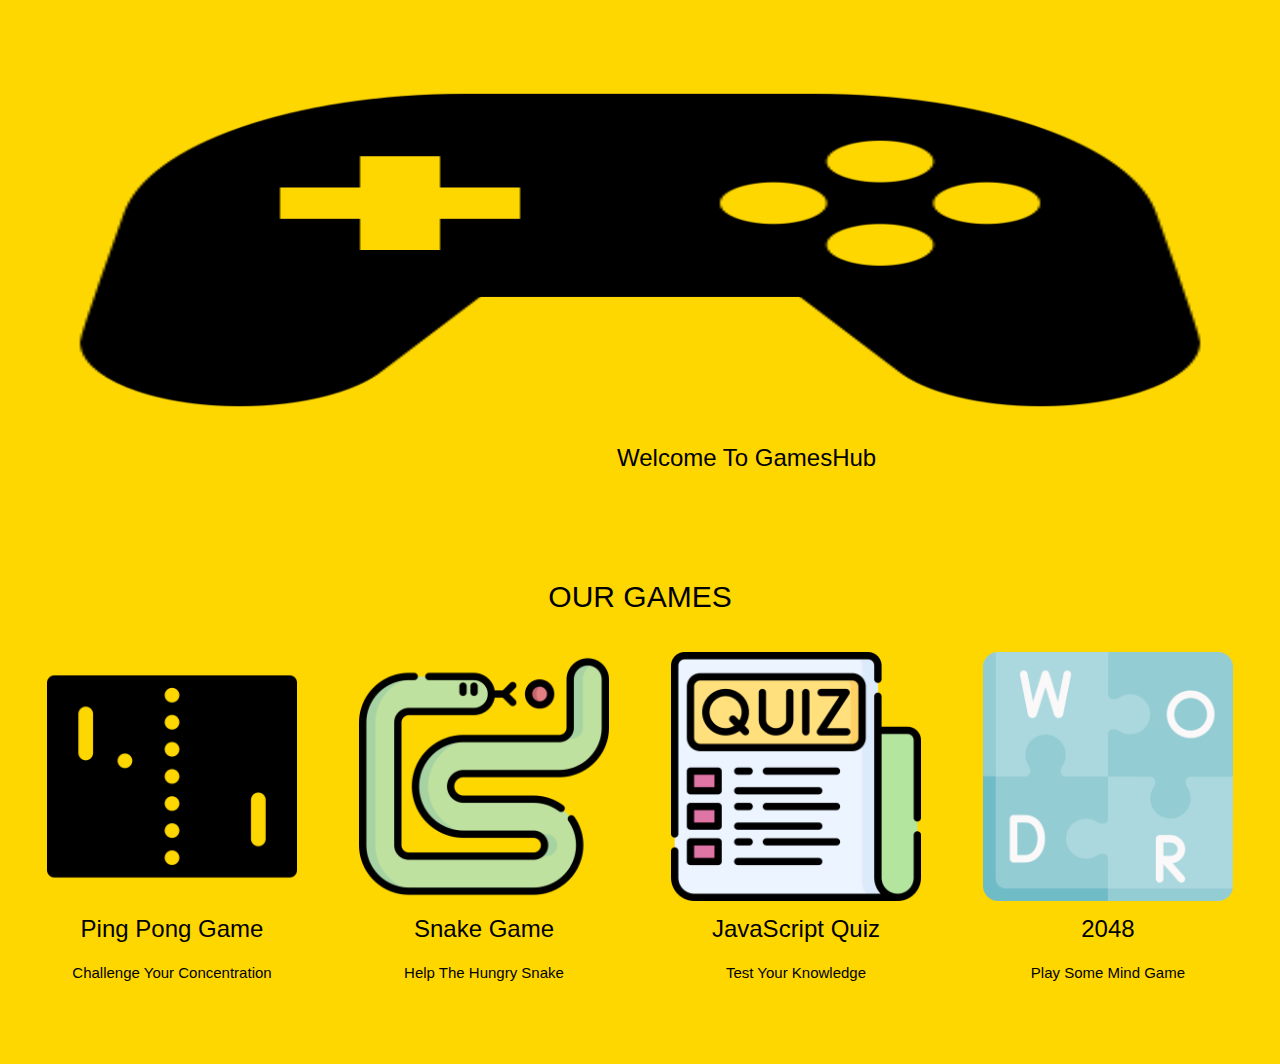
<file: index.html>
<!DOCTYPE html>
<html>
<head>
<title>GamesHub</title>
<meta charset="UTF-8">
<meta name="viewport" content="width=device-width, initial-scale=1">
<link rel="stylesheet" href="https://www.w3schools.com/w3css/4/w3.css">
<link rel="stylesheet" href="https://www.w3schools.com/lib/w3-theme-black.css">
<link rel="stylesheet" href="https://cdnjs.cloudflare.com/ajax/libs/font-awesome/4.7.0/css/font-awesome.min.css">
</head>
<body id="myPage" style="background-color: gold">
<!-- Image Header -->
<div  class="w3-display-container w3-animate-opacity">
  <img src="game-controller.png" alt="boat" style="width:100%;min-height:250px;max-height:500px;">
  <div  class="w3-container w3-display-bottomleft w3-margin-bottom">  
    <button style="margin-left: 585px"; class="w3-button w3-xlarge w3-theme w3-hover-teal">Welcome To GamesHub</button>
  </div>
</div>

<!-- Team Container -->
<div class="w3-container w3-padding-64 w3-center" id="team">
<h2>OUR GAMES</h2>


<div class="w3-row"><br>
<div class="w3-quarter">
  <a href="Ping_Pong-main/Ping_Pong-main/index.html"><img src="pingpong.png" alt="Boss" style="width:80% ; border-radius: 0%;"class="w3-circle w3-hover-opacity"></a>
  <h3>Ping Pong Game</h3>
  <p>Challenge Your Concentration</p>
</div>

<div class="w3-quarter">
  <a href="Hungry-Snake-main/Hungry-Snake-main/index.html"><img src="snake.png" alt="Boss" style="width:80% ; border-radius: 0%;" class="w3-circle w3-hover-opacity"></a>
  <h3>Snake Game</h3>
  <p>Help The Hungry Snake</p>
</div>

<div class="w3-quarter">
  <a href="Quiz_Game_Using_Js-main/Quiz_Game_Using_Js-main/index.html"><img src="quiz.png" alt="Boss"  style="width:80% ; border-radius: 0%;" class="w3-circle w3-hover-opacity"></a>
  <h3>JavaScript Quiz</h3>
  <p>Test Your Knowledge</p>
</div>

<div class="w3-quarter">
  <a href="2048-board-game-main/2048-board-game-main/index.html"><img src="puzzle.png" alt="Boss"  style="width:80% ; border-radius: 0%;" class="w3-circle w3-hover-opacity"></a>
  <h3>2048</h3>
  <p>Play Some Mind Game</p>
</div>

</div>
</div>
</body>
</html>
</file>
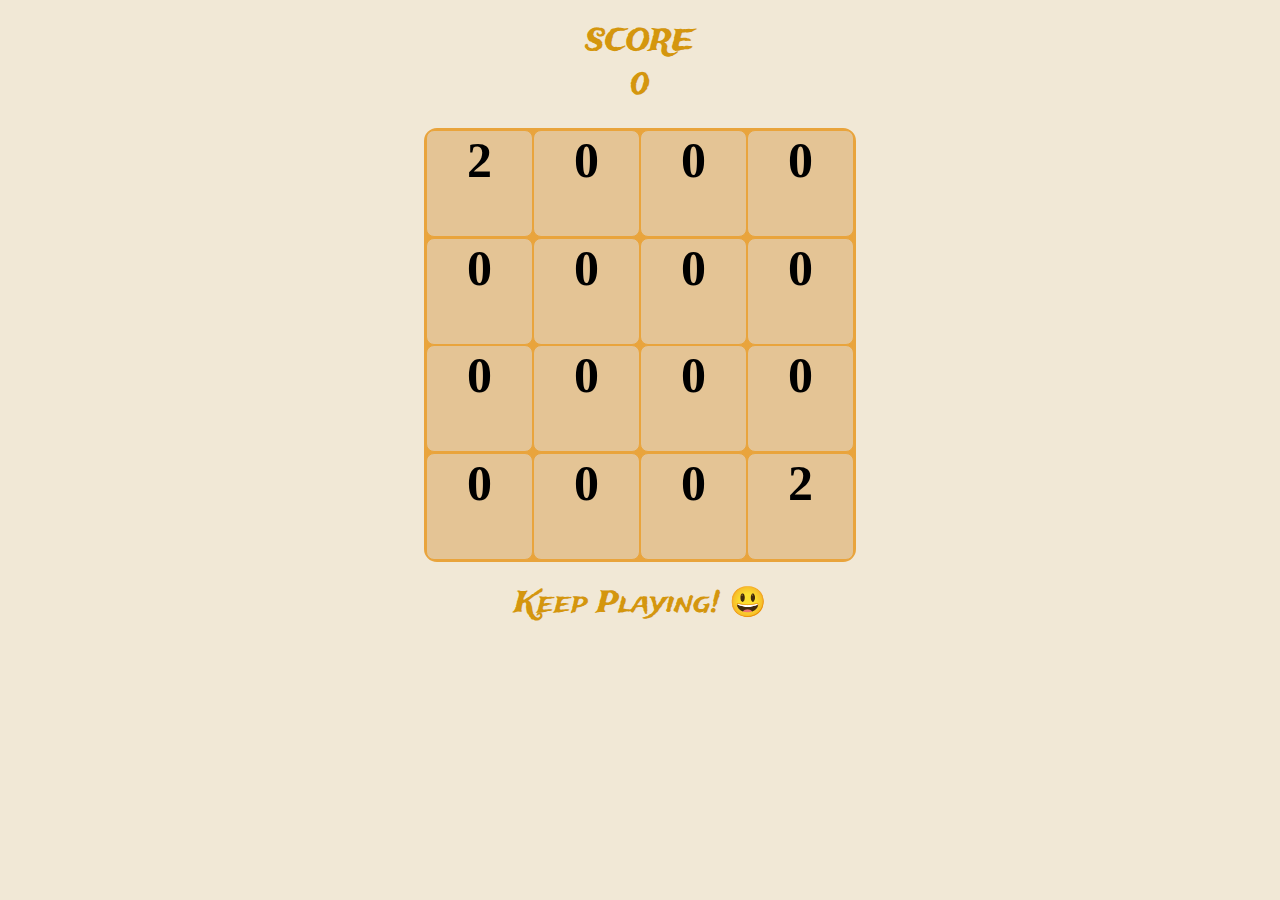
<file: 2048-board-game-main/2048-board-game-main/index.html>
<!DOCTYPE html>
<html lang="en">
<head>
    <meta charset="UTF-8">
    <meta http-equiv="X-UA-Compatible" content="IE=edge">
    <meta name="viewport" content="width=device-width, initial-scale=1.0">
    <link rel="stylesheet" href="./style.css">
    <link href="https://fonts.googleapis.com/css2?family=Trade+Winds&display=swap" rel="stylesheet">
    <script src="./script.js" charset="utf-8"></script>
    <title>My 2048 game</title>
</head>
<div id="score-container">
    <div class="score-title">SCORE</div>
    <span id="score" > 0 </span>
</div>
<div class="grid">

</div>
<div class="result"> Keep Playing! &#128515;</div>
<body>
    
</body>
</html>
</file>
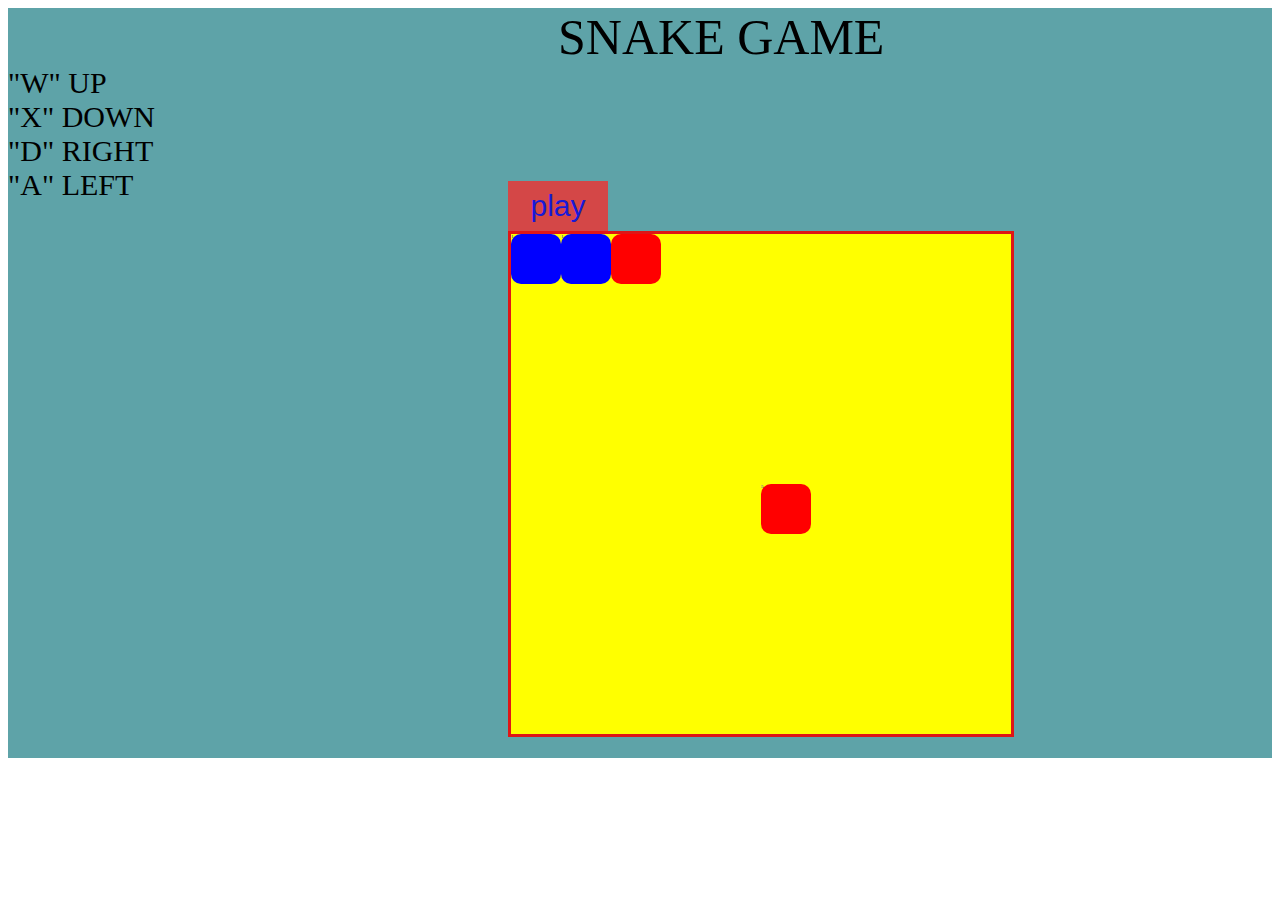
<file: Hungry-Snake-main/Hungry-Snake-main/index.html>
<!DOCTYPE html>
<html>
<head>
		 <title>snake</title >
            <link rel="stylesheet" type="text/css" href="snak.css">   
</head>
 <body> 
  <div id="screen">
      <div id = "title">SNAKE GAME</div>
      <div id="key">"W" UP<br>
        "X" DOWN<br>
        "D" RIGHT<br>
        "A" LEFT<br>
     </div>
     <button id="para1">play</button>
     <div id="container">
     </div>
     <script src="sna3.js"></script>
   </div>
    </body>
     </html>
</file>
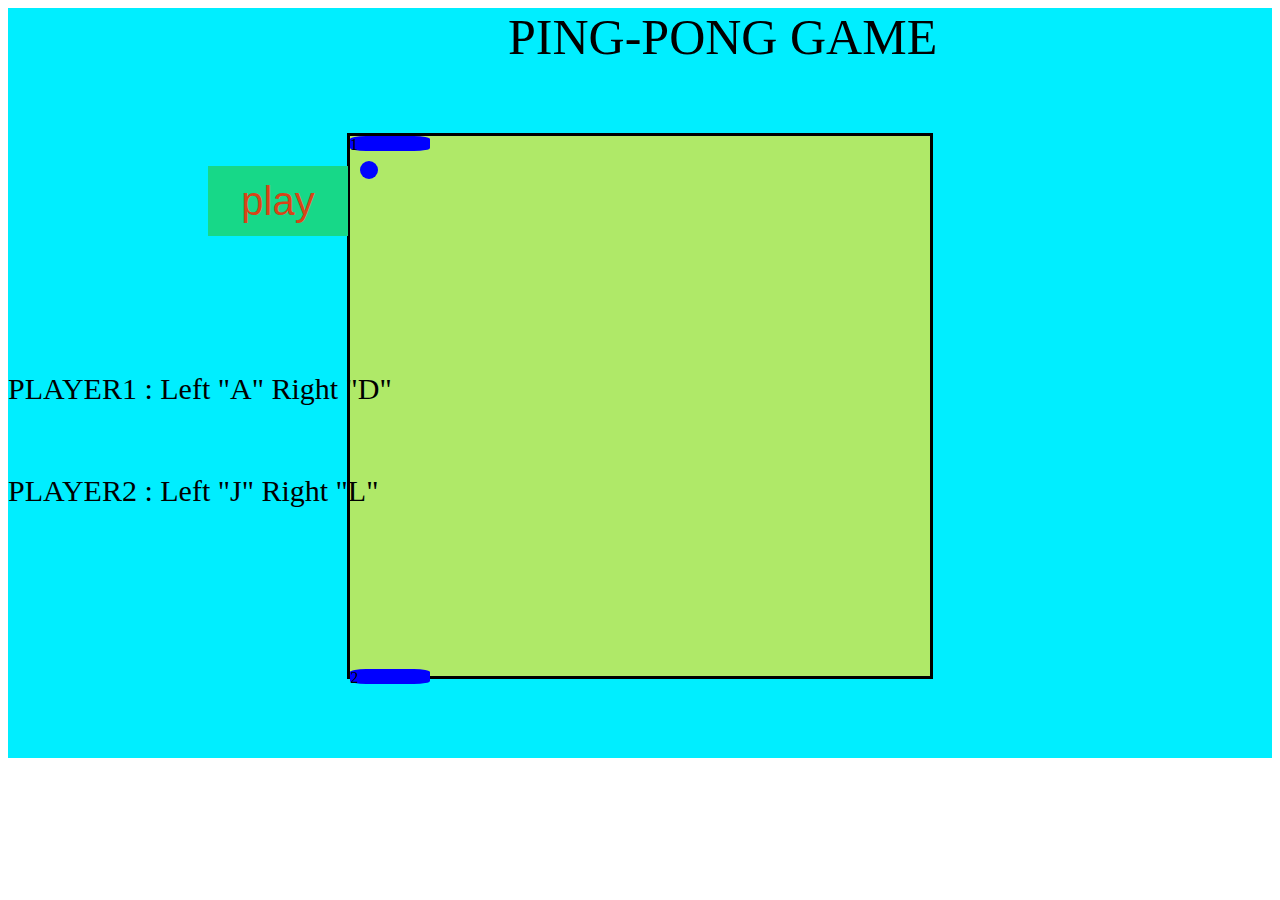
<file: Ping_Pong-main/Ping_Pong-main/index.html>
<!DOCTYPE html>
<html>
<head>
		 <title>ping pong</title >
            <link rel="stylesheet" type="text/css" href="ping.css">   
</head>
 <body> 
   <div id="screen">
     <div id="intro">
        PING-PONG GAME
     </div>
     <button id="para1">play</button>
    <div id="help">
      <br>
      <br>
      <br>
      <br>
      PLAYER1 : Left "A" Right "D"<br>
      <br>
      <br>
      PLAYER2 : Left "J" Right "L"<br>
   </div>
     <div id = "container">
        <div id="s1">1</div>
        <div id="ball"></div>
        <div id="s2">2</div>
      </div>
     
      </div>
      <script src="pp.js"></script>
    </body>
    </html>
</file>
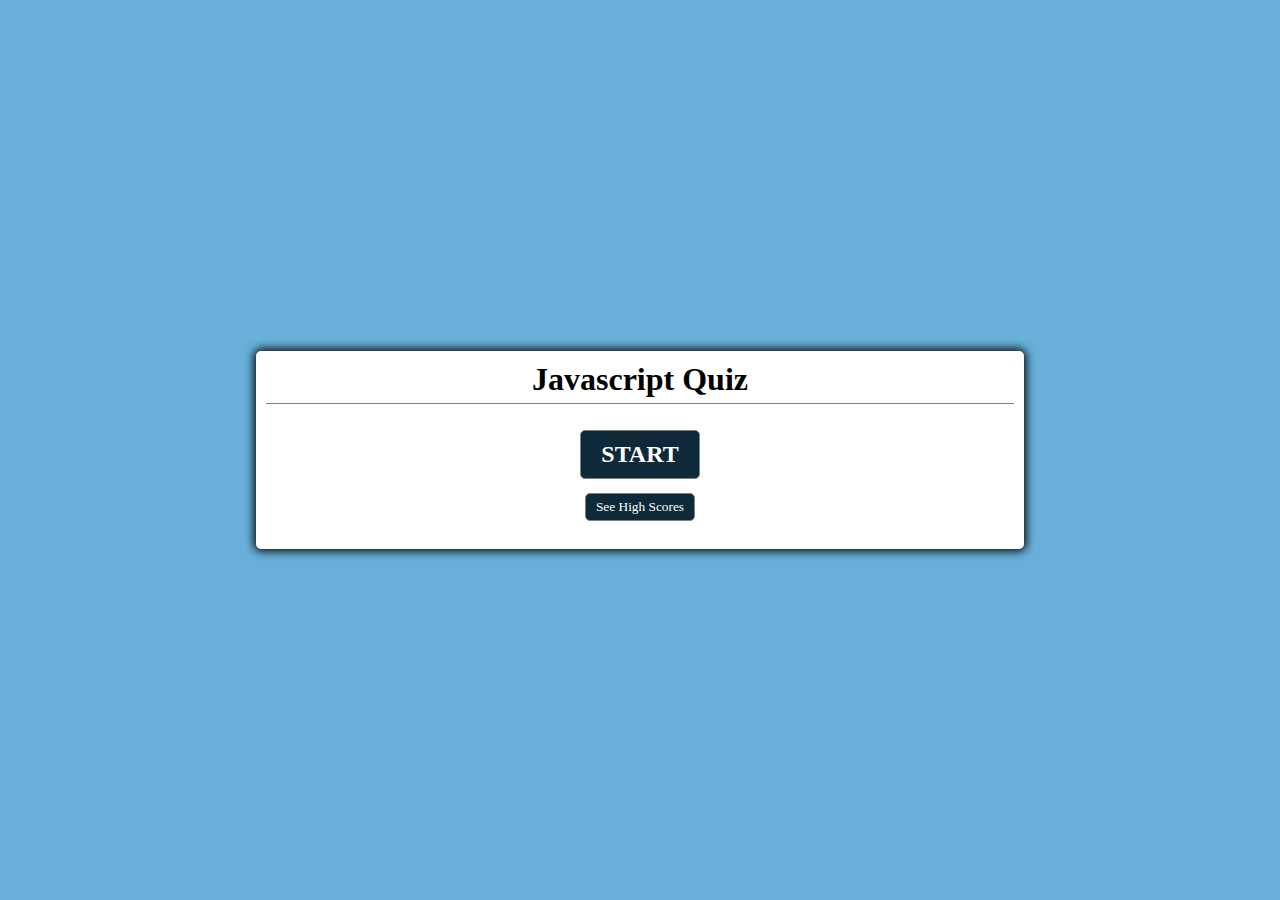
<file: Quiz_Game_Using_Js-main/Quiz_Game_Using_Js-main/index.html>
<!DOCTYPE html>
<html lang="en">
  <head>
    <meta charset="UTF-8" />
    <meta name="viewport" content="width=device-width, initial-scale=1.0" />
    <meta http-equiv="X-UA-Compatible" content="ie=edge" />
    <title>Javascript Quiz</title>
    <link rel="stylesheet" href="styles.css" />
  </head>
  <body>
    <main class="quizArea">
      <header class="mainHeader">
        <h1>Javascript Quiz</h1>
        <span id="timerArea"></span>
      </header>
      <section id="questionsContainer" class="hide">
        <div id="question"></div>
        <div id="answers" class="buttonArea"></div>
      </section>
      <section class="scores">
        <div id="scoreArea" class="hide"></div>
      </section>
      <section class="controls">
        <button class="start" id="startButton">START</button>
        <button class="btn" id="showScoresButton">See High Scores</button>
        <br />
        <div id="scoreArea" class="hide">
          <span id="scoreDisplay"></span>
          <input type="text" name="initials" id="initials" />
          <button id="submitScore" class="submit">Submit Score</button>
        </div>
      </section>
    </main>
    <script src="script.js"></script>
  </body>
</html>
</file>
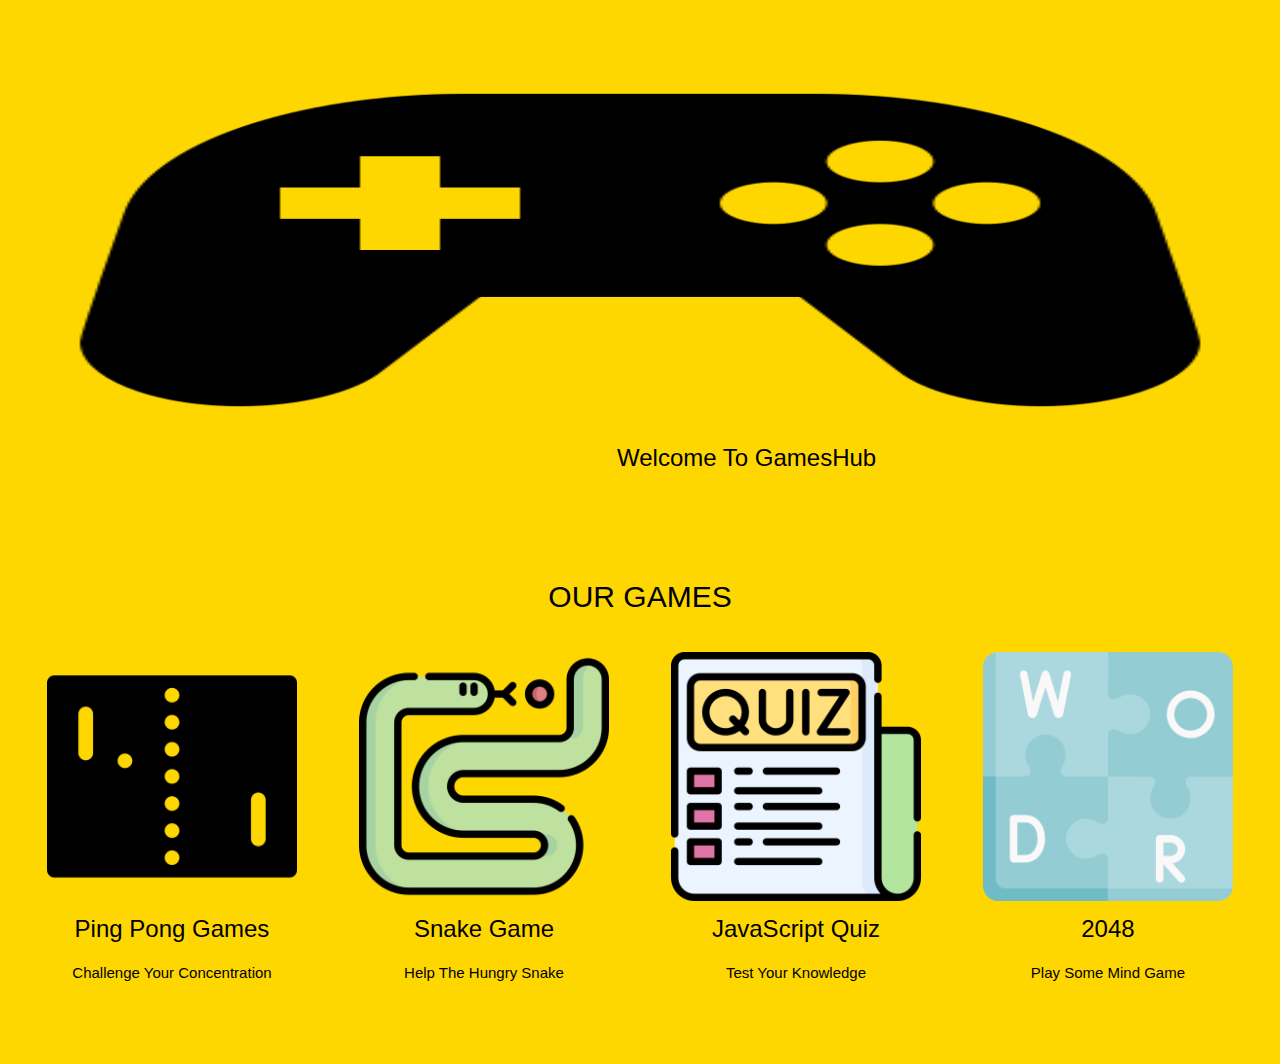
<file: Front.html>
<!DOCTYPE html>
<html>
<head>
<title>GamesHub</title>
<meta charset="UTF-8">
<meta name="viewport" content="width=device-width, initial-scale=1">
<link rel="stylesheet" href="https://www.w3schools.com/w3css/4/w3.css">
<link rel="stylesheet" href="https://www.w3schools.com/lib/w3-theme-black.css">
<link rel="stylesheet" href="https://cdnjs.cloudflare.com/ajax/libs/font-awesome/4.7.0/css/font-awesome.min.css">
</head>
<body id="myPage" style="background-color: gold">
<!-- Image Header -->
<div  class="w3-display-container w3-animate-opacity">
  <img src="game-controller.png" alt="boat" style="width:100%;min-height:250px;max-height:500px;">
  <div  class="w3-container w3-display-bottomleft w3-margin-bottom">  
    <button style="margin-left: 585px"; class="w3-button w3-xlarge w3-theme w3-hover-teal">Welcome To GamesHub</button>
  </div>
</div>

<!-- Team Container -->
<div class="w3-container w3-padding-64 w3-center" id="team">
<h2>OUR GAMES</h2>


<div class="w3-row"><br>
<div class="w3-quarter">
  <a href="Ping_Pong-main/Ping_Pong-main/index.html"><img src="pingpong.png" alt="Boss" style="width:80% ; border-radius: 0%;"class="w3-circle w3-hover-opacity"></a>
  <h3>Ping Pong Games</h3>
  <p>Challenge Your Concentration</p>
</div>

<div class="w3-quarter">
  <a href="Hungry-Snake-main/Hungry-Snake-main/index.html"><img src="snake.png" alt="Boss" style="width:80% ; border-radius: 0%;" class="w3-circle w3-hover-opacity"></a>
  <h3>Snake Game</h3>
  <p>Help The Hungry Snake</p>
</div>

<div class="w3-quarter">
  <a href="Quiz_Game_Using_Js-main/Quiz_Game_Using_Js-main/index.html"><img src="quiz.png" alt="Boss"  style="width:80% ; border-radius: 0%;" class="w3-circle w3-hover-opacity"></a>
  <h3>JavaScript Quiz</h3>
  <p>Test Your Knowledge</p>
</div>

<div class="w3-quarter">
  <a href="2048-board-game-main/2048-board-game-main/index.html"><img src="puzzle.png" alt="Boss"  style="width:80% ; border-radius: 0%;" class="w3-circle w3-hover-opacity"></a>
  <h3>2048</h3>
  <p>Play Some Mind Game</p>
</div>

</div>
</div>
</body>
</html>
</file>
<file: 2048-board-game-main/2048-board-game-main/style.css>
.grid {
    display: flex;
    flex-wrap: wrap;
    width: 428px;
    height: 430px;
    background-color: rgb(233, 164, 60);
    border: 2px solid rgb(233, 164, 60);
    border-radius: 13px;
    margin: auto;
}
.grid div{
     border: 1px solid rgb(233, 164, 60);
     border-radius: 8px; 
    width: 105px;
    height: 105px;
    background-color:rgb(228, 196, 149);
    font-size: 50px;
    text-align: center;
    font-weight: bold;
}
.result{
    font-family: 'Trade Winds', cursive;
    font-size: 30px;
    text-align: center;
    color: rgb(212, 150, 14);
    width: 40 px;
    margin: 20px;
}
#score-container{
    font-family: 'Trade Winds', cursive;
    font-size: 30px;
    text-align: center;
    color: rgb(212, 150, 14);
    width: 40 px;
    margin: 20px;
}
body{
    background-color:rgb(241, 232, 214); ;
}
</file>
<file: Hungry-Snake-main/Hungry-Snake-main/snak.css>
#box{
    height:500px;
    width:500px;
    border:solid;
    border-color: black;
    margin:0 auto;
}
.dynamicDiv {
    width : 50px;
    height : 50px;
    border-radius:20%;
    background-color:yellow;
    padding : 0px;
    color: rgb(23, 26, 216);
    font-size:5px;
    }
    #para1{
    width : 100px;
    height : 50px;
    border : solid 0px #c0c0c0;
    background-color:rgb(212, 71, 71);
    padding : 0px;
    color: rgb(23, 26, 216);
    font-size:30px;
    margin-top: -1000px;
    margin-left: 500px;
    }
    /*#para2{
        width : 100px;
        height : 50px;
        border : solid 0px #c0c0c0;
        background-color:grey;
        padding : 0px;
        color: rgb(23, 26, 216);
        font-size:30px;
        margin-left: 320px;
        }*/
        #container{
            width : 500px;
            height : 500px;
            border : solid 3px rgb(223, 22, 22);
            background-color:yellow;
            margin-left:500px;
            }
            #screen{
                width : 100%;
                height : 750px;
                background-color:#5ea3a8;
                }
                #title{
                    font-size:50px;
                    margin-left:550px;
                 }
                 #key{
                    font-size:30px;
                 }
</file>
<file: Ping_Pong-main/Ping_Pong-main/ping.css>
#s1{
    height :15px;
    width :80px;
    background-color :blue;
    border :circular;
    border-radius: 20%;
    position:unset;
}
#s2{
    height :15px;
    width :80px;
    background-color :blue;
    border :circular;
    border-radius: 20%;
    position:unset;
    margin-top: 500px;
    position:fixed;
}
#container{
    height:540px;
    width:580px;
    border-style:solid;
    margin:0 auto;
    margin-top:-375px;
    background-color :rgba(228, 231, 58, 0.767);
}
#ball{
    height:18px;
    width:18px;
    border :circular;
    border-radius: 100%;
    background-color :rgb(0, 4, 255);
}
#screen{
    height:750px;
    width:100%;
    background-color :rgb(0, 238, 255);
}
#intro{
    font-size:50px;
    margin-left: 500px;
}
#help{
    font-size:30px;
}
#para1{
    width : 140px;
    height : 70px;
    border : solid 0px #c0c0c0;
    background-color:#17d888;
    padding : 0px;
    color: rgb(216, 68, 23);
    font-size:40px;
    margin-left: 200px;
    margin-top: 100px;
    }
</file>
<file: Quiz_Game_Using_Js-main/Quiz_Game_Using_Js-main/styles.css>
*,
*::before,
*::after {
  box-sizing: border-box;
  font-family: Gotham Rounded;
  margin: 0;
  padding: 0;
}

body {
  display: flex;
  width: 100vw;
  height: 100vh;
  justify-content: center;
  align-items: center;
  text-align: center;
  background-color: #68b0d9;
}

h3 {
  margin: 10px 0px;
}

.mainHeader {
  padding-bottom: 0.3rem;
  margin-bottom: 1rem;
  border-bottom: 1px solid grey;
}

.quizArea {
  width: 60vw;
  max-width: 90%;
  background-color: white;
  border-radius: 5px;
  padding: 10px;
  box-shadow: 0 0 10px 2px;
}

.buttonArea {
  display: grid;
  grid-template-columns: repeat(2, auto);
  gap: 10px;
  margin: 20px 0;
}

button {
  --hue: var(--hue-neutral);
  border: 1px solid grey;
  background-color: #0e2939;
  border-radius: 5px;
  padding: 5px 10px;
  color: white;
  outline: none;
}

button:hover {
  border-color: black;
}

.start {
  font-size: 1.5rem;
  font-weight: bold;
  padding: 10px 20px;
  margin: 10px 0px;
}

.controls {
  display: flex;
  justify-content: center;
  align-items: center;
  flex-direction: column;
}

.hide {
  display: none;
}

.scoresList {
  text-decoration: none;
  list-style-type: none;
  margin: 0.3rem 0;
}

#highScoresList {
  margin: 1rem 0;
}

#scoreArea {
  padding-bottom: 1rem;
  border-bottom: 1px solid grey;
}

#init {
  margin-top: 0.7rem;
}
#initials {
  margin: 0.3rem;
}

#save-btn {
  margin: 0.7rem;
}

#showScoresButton {
  margin-top: 0.3rem;
}

@media only screen and (max-width: 768px) {
  /* For mobile phones: */
  .buttonArea {
    display: grid;
    grid-template-columns: none;
    gap: 10px;
    margin: 20px 0;
  }
}
</file>
